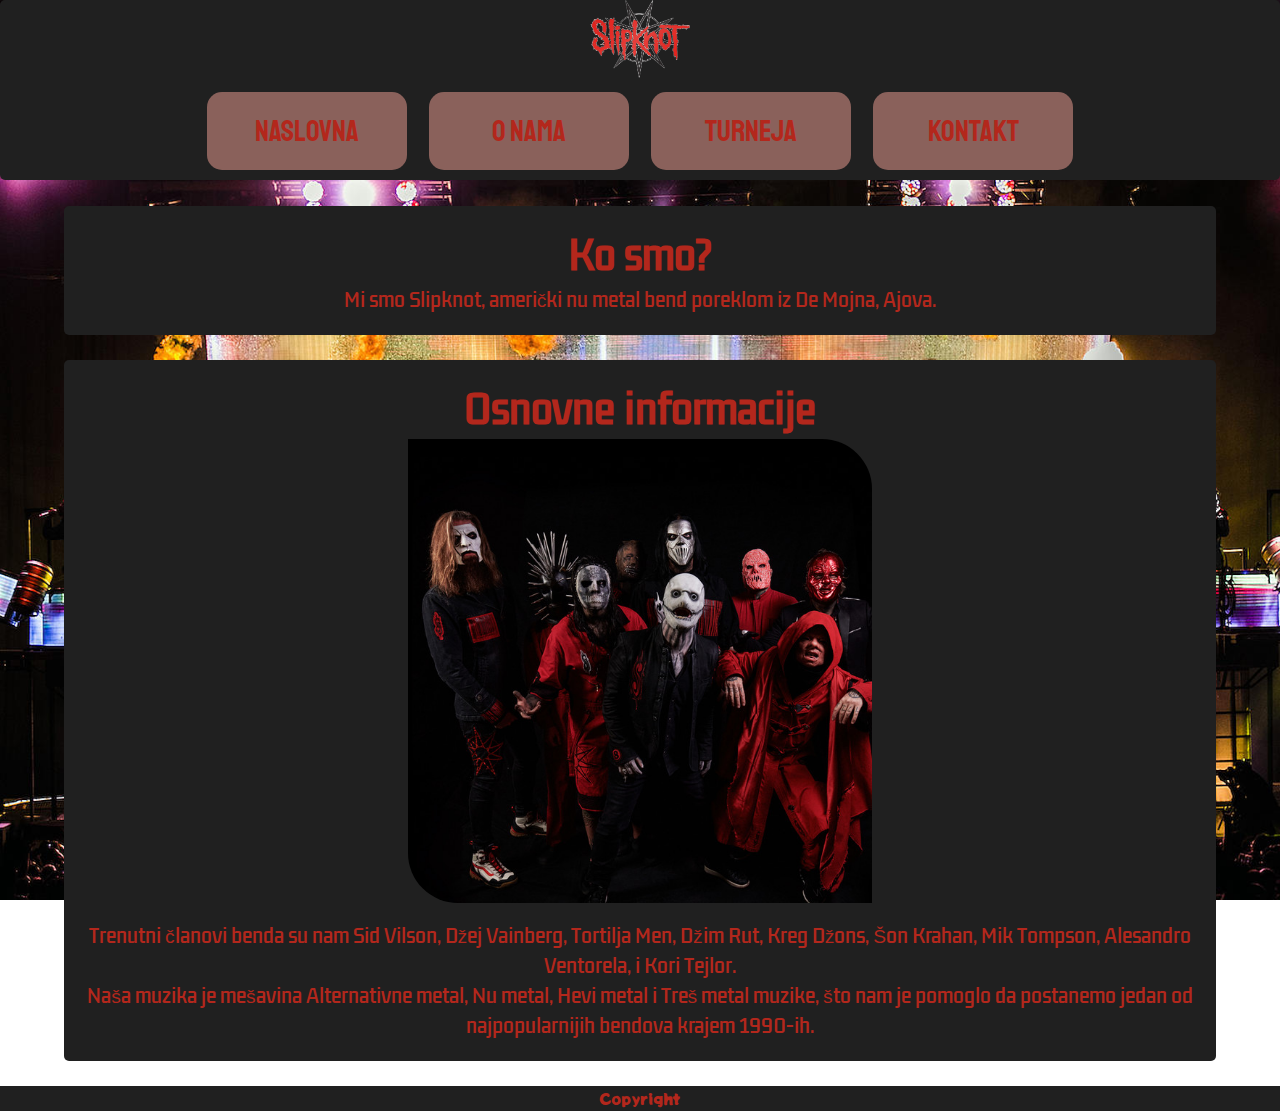
<file: index.html>
<!DOCTYPE html>
<html lang="en">
    <head>
        <meta charset="UTF-8">
        <meta http-equiv="X-UA-Compatible" content="IE=edge">
        <meta name="viewport" content="width=device-width, initial-scale=1.0">
        <title>Slipknot Info Stranica</title>
        <link rel="stylesheet" href="style.css">
        <link rel="preconnect" href="https://fonts.gstatic.com">
        <link href="https://fonts.googleapis.com/css2?family=Staatliches&display=swap" rel="stylesheet">
        <link rel="preconnect" href="https://fonts.gstatic.com">
        <link href="https://fonts.googleapis.com/css2?family=Kdam+Thmor+Pro&display=swap" rel="stylesheet">
        <link rel="preconnect" href="https://fonts.gstatic.com">
        <link href="https://fonts.googleapis.com/css2?family=Potta+One&display=swap" rel="stylesheet">
        <link rel="preconnect" href="https://fonts.gstatic.com">
        <link href="https://fonts.googleapis.com/css2?family=Shadows+Into+Light&display=swap" rel="stylesheet">
    </head>
    <body>
        <div class="header col-8 centar">
            <div><img src="slike/logo.png" alt="logo" class="col-2" height=""></div>
            <div>
                <ul>
                    <li><a href="index.html">Naslovna</a></li>
                    <li><a href="o_nama.html">O nama</a></li>
                    <li><a href="turneja.html">Turneja</a></li>
                    <li><a href="kontakt.html">Kontakt</a></li>
                </ul>
            </div>
        </div>
        <div class="col-4 oblak centar">
            <h1>Ko smo?</h1>
            
            <p>Mi smo Slipknot, američki nu metal bend poreklom iz De Mojna, Ajova. 
			</p>
        </div>
        <div class="col-4 oblak centar">
            <h1>Osnovne informacije</h1>
            <img src="slike/slipknot.jpg" alt="slipknot" class="col-5">
            <p>Trenutni članovi benda su nam Sid Vilson, Džej Vainberg, Tortilja Men, Džim Rut, Kreg Džons, Šon Krahan, Mik Tompson, Alesandro Ventorela, i Kori Tejlor.</p>
            <p>Naša muzika je mešavina Alternativne metal, Nu metal, Hevi metal i Treš metal muzike, što nam je pomoglo da postanemo jedan od najpopularnijih bendova krajem 1990-ih.</p>
            
        </div>
        <footer class="col-12">
            <p>Copyright</p>
        </footer>
    </body>
</html>
</file>
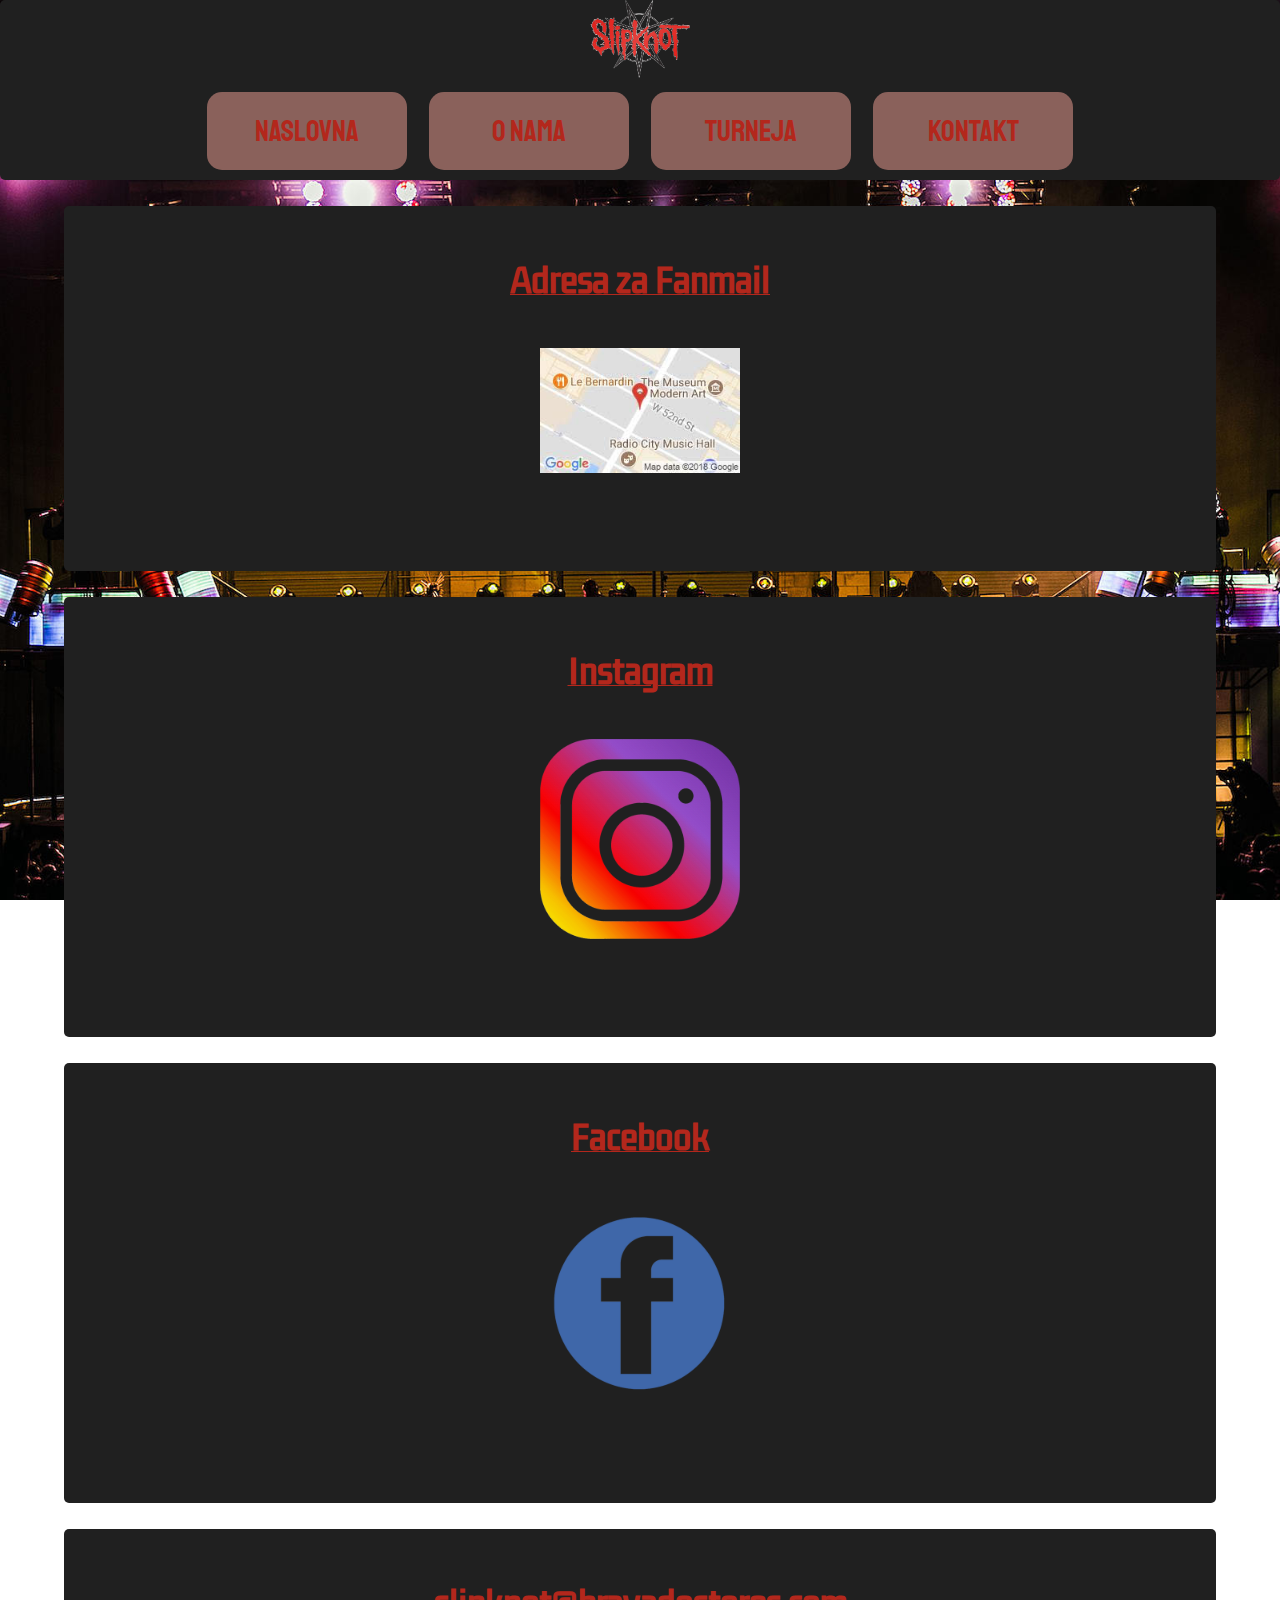
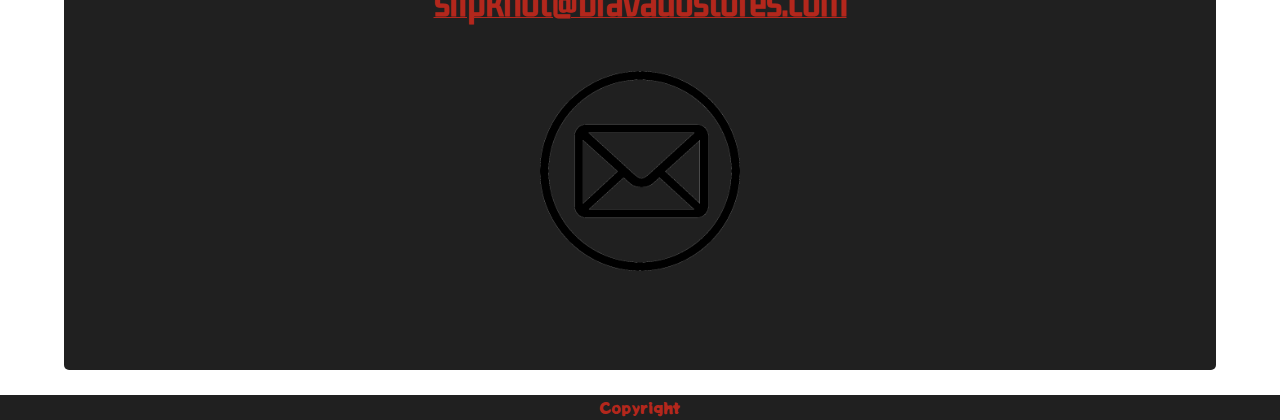
<file: kontakt.html>
<!DOCTYPE html>
<html lang="en">
    <head>
        <meta charset="UTF-8">
        <meta http-equiv="X-UA-Compatible" content="IE=edge">
        <meta name="viewport" content="width=device-width, initial-scale=1.0">
        <title>Slipknot Info Stranica</title>
        <link rel="stylesheet" href="style.css">
        <link rel="preconnect" href="https://fonts.gstatic.com">
        <link href="https://fonts.googleapis.com/css2?family=Staatliches&display=swap" rel="stylesheet">
        <link rel="preconnect" href="https://fonts.gstatic.com">
        <link href="https://fonts.googleapis.com/css2?family=Kdam+Thmor+Pro&display=swap" rel="stylesheet">
        <link rel="preconnect" href="https://fonts.gstatic.com">
        <link href="https://fonts.googleapis.com/css2?family=Potta+One&display=swap" rel="stylesheet">

    </head>
    <body>
        <div class="header col-8 centar">
            <div><img src="slike/logo.png" alt="logo" class="col-2"></div>
            <div>
                <ul>
                    <li><a href="index.html">Naslovna</a></li>
                    <li><a href="o_nama.html">O nama</a></li>
                    <li><a href="turneja.html">Turneja</a></li>
                    <li><a href="kontakt.html">Kontakt</a></li>
                </ul>
            </div>
        </div>

        <div class="col-8 kocka centar">
            
            <a href="http://www.fanmail.biz/map/1320.html" target="_blank">
			<p>Adresa za Fanmail</p>
			<img src="slike/adresa.jpg" alt="lokacija" class="col-5">
			</a>
                 
        </div>

        <div class="col-8 kocka centar">
            
            <a href="https://www.instagram.com/slipknot" target="_blank"><p>Instagram</p>
			<img src="slike/instagram.png" alt="instagram" class="col-5"></a>
        </div>

        <div class="col-8 kocka centar">
            
            <a href="https://www.facebook.com/slipknot" target="_blank"><p>Facebook</p>
			<img src="slike/facebook.png" alt="facebook" class="col-5"></a>
        </div>
        
        <div class="col-8 kocka centar">
            
            <p>slipknot@bravadostores.com</p>
			<img src="slike/email.png" alt="mail" class="col-5">
        </div>

        <footer class="col-12">
            <p>Copyright</p>
        </footer>
</html>
</file>
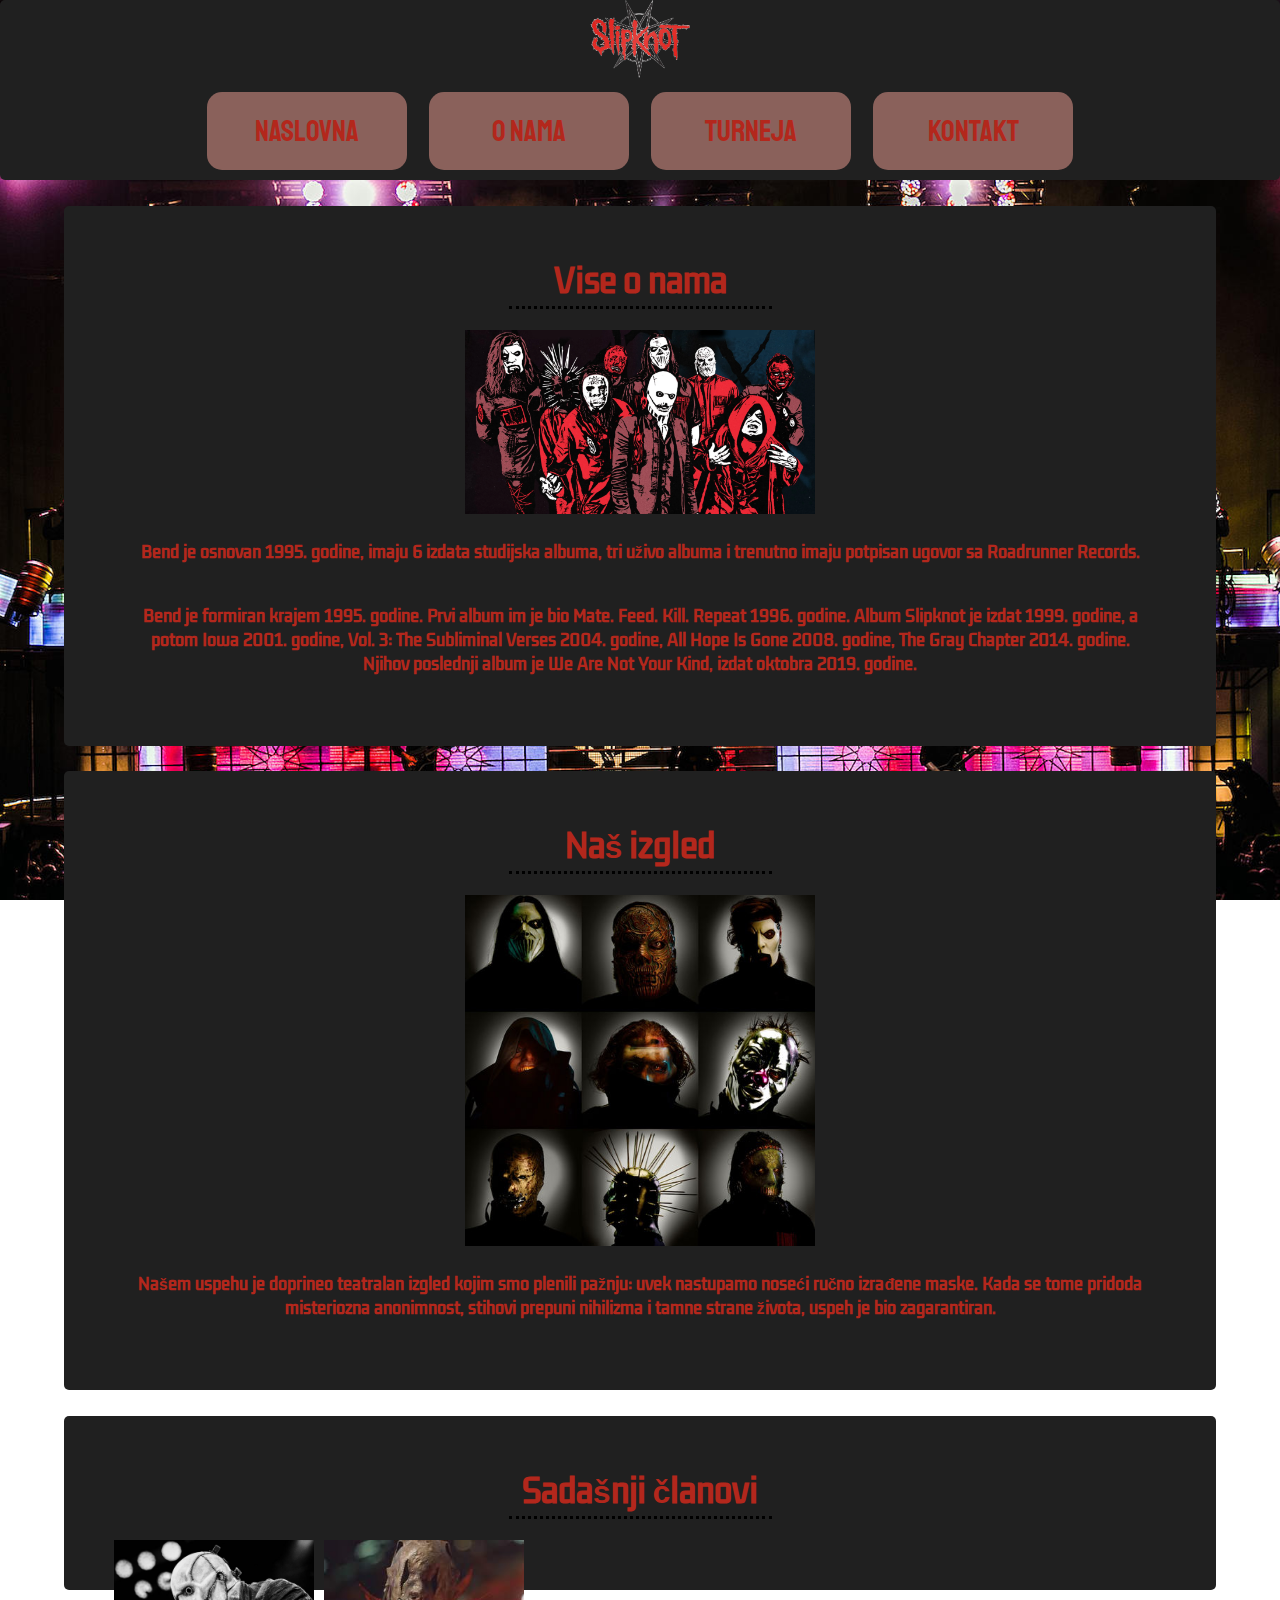
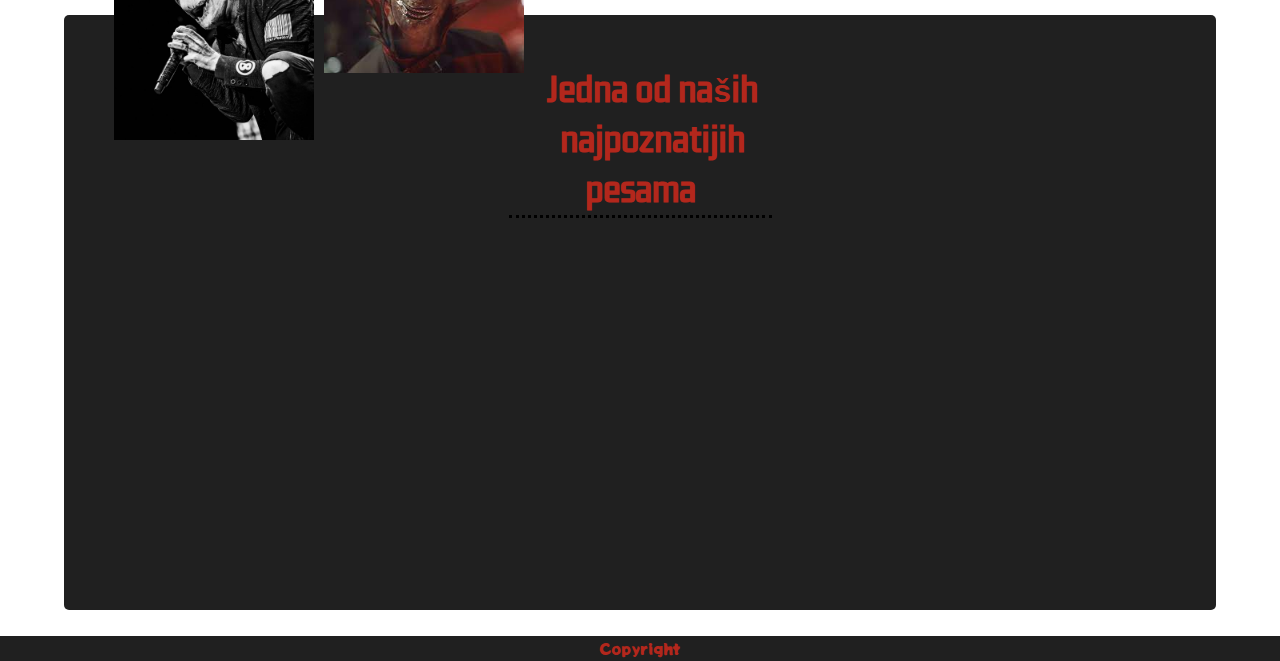
<file: o_nama.html>
<!DOCTYPE html>
<html lang="en">
    <head>
        <meta charset="UTF-8">
        <meta http-equiv="X-UA-Compatible" content="IE=edge">
        <meta name="viewport" content="width=device-width, initial-scale=1.0">
        <title>Slipknot Info Stranica</title>
        <link rel="stylesheet" href="style.css">
        <link rel="preconnect" href="https://fonts.gstatic.com">
        <link href="https://fonts.googleapis.com/css2?family=Staatliches&display=swap" rel="stylesheet">
        <link rel="preconnect" href="https://fonts.gstatic.com">
        <link href="https://fonts.googleapis.com/css2?family=Kdam+Thmor+Pro&display=swap" rel="stylesheet">
        <link rel="preconnect" href="https://fonts.gstatic.com">
        <link href="https://fonts.googleapis.com/css2?family=Potta+One&display=swap" rel="stylesheet">
        <link rel="preconnect" href="https://fonts.gstatic.com">
        <link href="https://fonts.googleapis.com/css2?family=Amatic+SC&display=swap" rel="stylesheet"></head>
    <body>
        <div class="header col-8 centar">
            <div><img src="slike/logo.png" alt="logo" class="col-2"></div>
            <div>
                <ul>
                    <li><a href="index.html">Naslovna</a></li>
                    <li><a href="o_nama.html">O nama</a></li>
                    <li><a href="turneja.html">Turneja</a></li>
                    <li><a href="kontakt.html">Kontakt</a></li>
                </ul>
            </div>
        </div>
        <div class="col-8 rectangle centar">
            <h1 class="col-3">Vise o nama</h1> 
            <div class="container">
                <img src="slike/slipknot2.jpg" alt="slika1" class="col-4">
                <p>Bend je osnovan 1995. godine, imaju 6 izdata studijska albuma, tri uživo albuma i trenutno imaju potpisan ugovor sa Roadrunner Records.</p>    
				<p>Bend je formiran krajem 1995. godine. Prvi album im je bio Mate. Feed. Kill. Repeat 1996. godine. Album Slipknot je izdat 1999. godine, a potom Iowa 2001. godine, Vol. 3: The Subliminal Verses 2004. godine, All Hope Is Gone 2008. godine, The Gray Chapter 2014. godine.
				Njihov poslednji album je We Are Not Your Kind, izdat oktobra 2019. godine.</p>
            </div>
        </div>
        <div class="col-8 rectangle centar">
            <h1 class="col-3">Naš izgled</h1> 
            <div class="container">
                <img src="slike/maske.jpg" alt="slika3" class="col-4">
                <p>Našem uspehu je doprineo teatralan izgled kojim smo plenili pažnju: uvek nastupamo noseći ručno izrađene maske. 
				Kada se tome pridoda misteriozna anonimnost, stihovi prepuni nihilizma i tamne strane života, uspeh je bio zagarantiran.</p>    
            </div>
        </div>
        <div class="col-4 rectangle centar">
            <h1 class="col-3">Sadašnji članovi</h1> 
            <div class="container">
                <div class="content_img">
                    <img src="slike/corey.jpg" alt="slika4" class="col-4">
                    <div>Corey Taylor</div>
                 </div>    
                <div class="content_img">
                    <img src="slike/tortilla.jfif" alt="slika5" class="col-4">
                    <div>Tortilla man</div>
                 </div> 
            </div>
        </div>
        <div class="col-8 rectangle centar">
            <h1 class="col-3">Jedna od naših najpoznatijih pesama</h1> 
            <div class="yt_vid centar">
               <iframe width="560" height="315" src="https://www.youtube.com/embed/FrAGxWiAvTo" title="YouTube video player" frameborder="0" allow="accelerometer; autoplay; clipboard-write; encrypted-media; gyroscope; picture-in-picture" allowfullscreen></iframe>
            </div>
        </div>
        <footer class="col-12">
            <p>Copyright</p>
        </footer>
   <!--<style>.footer,.generic-footer{margin-bottom:98px}@media (min-width:374px){.footer,.generic-footer{margin-bottom:78px}}@media (min-width:546px){.footer,.generic-footer{margin-bottom:56px}}@media (min-width:1055px){.footer,.generic-footer{margin-bottom:0}}.disclaimer{position:fixed;z-index:9999999;bottom:0;right:0;border-top:2px solid #ff5c62;text-align:center;font-size:14px;font-weight:400;background-color:#fff;padding:5px 10px 5px 10px}.disclaimer a:hover{text-decoration:underline}@media (min-width:1052px){.disclaimer{text-align:right;border-left:2px solid red;border-top-left-radius:10px}}@media (min-width:1920px){.disclaimer{width:60%}}</style><div class="disclaimer">We support Ukraine and condemn war. Push Russian government to act against war. Be brave, vocal and show your support to Ukraine. Follow the latest news <a title="https://www.bbc.com/news/live/world-europe-60517447" target="_blank" href="https://www.bbc.com/news/live/world-europe-60517447" style="color: black;"><b>HERE</b></a></div>--></body>
</html>
</file>
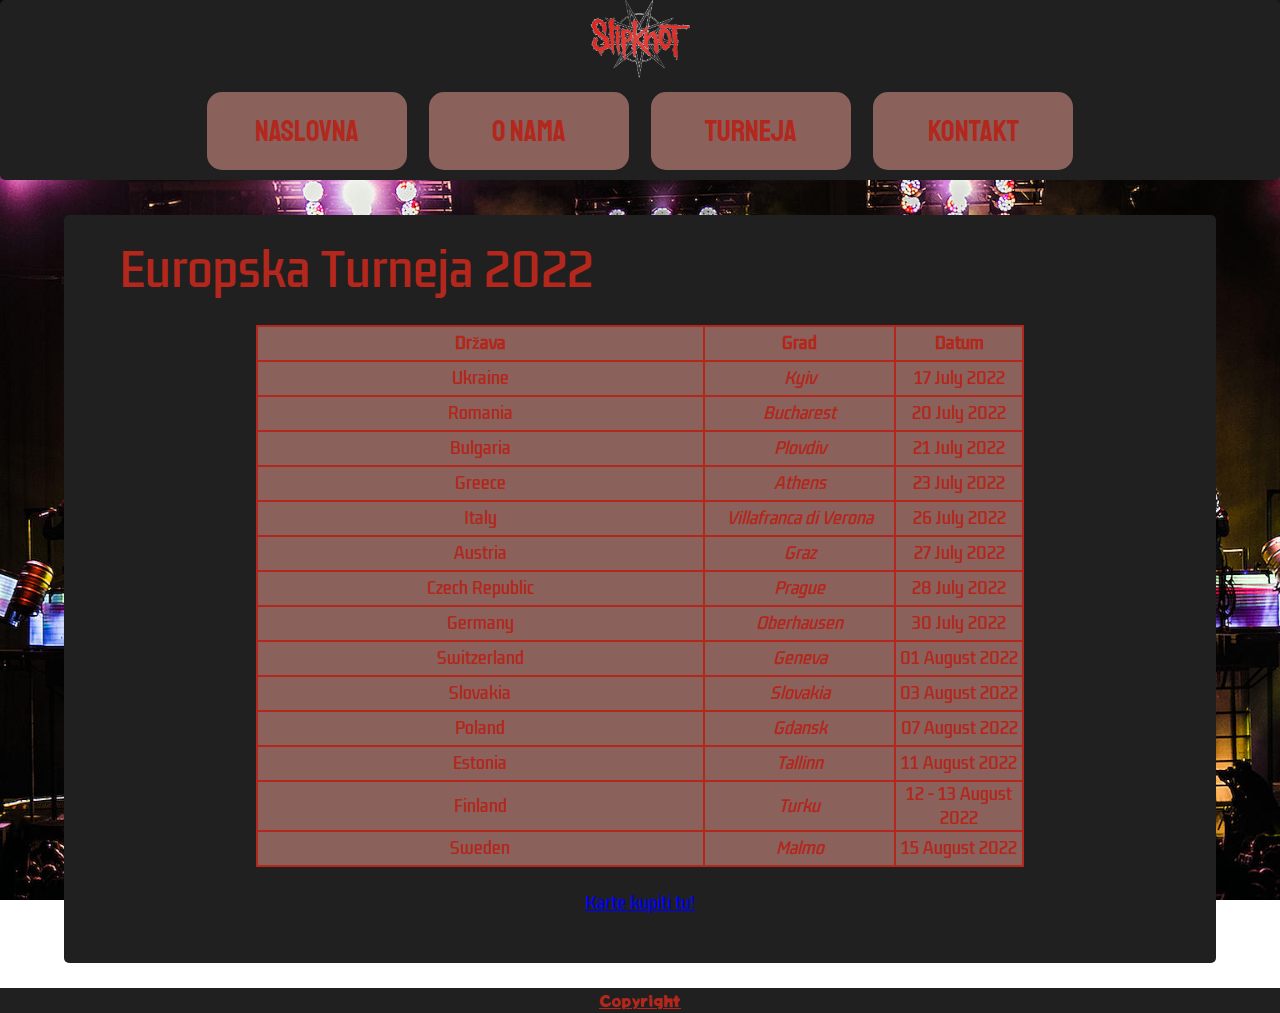
<file: turneja.html>
<!DOCTYPE html>
<html lang="en">
    <head>
        <meta charset="UTF-8">
        <meta http-equiv="X-UA-Compatible" content="IE=edge">
        <meta name="viewport" content="width=device-width, initial-scale=1.0">
        <title>Slipknot Info Stranica</title>
        <link rel="stylesheet" href="style.css">
        <link rel="preconnect" href="https://fonts.gstatic.com">
        <link href="https://fonts.googleapis.com/css2?family=Staatliches&display=swap" rel="stylesheet">
        <link rel="preconnect" href="https://fonts.gstatic.com">
        <link href="https://fonts.googleapis.com/css2?family=Kdam+Thmor+Pro&display=swap" rel="stylesheet">
        <link rel="preconnect" href="https://fonts.gstatic.com">
        <link href="https://fonts.googleapis.com/css2?family=Potta+One&display=swap" rel="stylesheet">
    </head>
    <body>
        <div class="header col-8 centar">
            <div><img src="slike/logo.png" alt="logo" class="col-2"></div>
            <div>
                <ul>
                    <li><a href="index.html">Naslovna</a></li>
                    <li><a href="o_nama.html">O nama</a></li>
                    <li><a href="turneja.html">Turneja</a></li>
                    <li><a href="kontakt.html">Kontakt</a></li>
                </ul>
            </div>
        </div>
        <div class="col-8 telo">
            <div class="naslov">
                <p>Europska Turneja 2022</p>
            </div>
            <table class="col-8">
                <tr>
                    <th class="col-7 bold">Država</th>
                    <th class="col-3 bold">Grad</th>
                    <th class=" bold">Datum</th>
                </tr>
                <tr>
                    <th>Ukraine</th>
                    <th class="italic">Kyiv</th>
                    <th>17 July 2022</th>
                </tr>
                <tr>
                    <th>Romania</th>
                    <th class="italic">Bucharest</th>
                    <th>20 July 2022</th>
                </tr>
                <tr>
                    <th>Bulgaria</th>
                    <th class="italic">Plovdiv</th>
                    <th>21 July 2022</th>
                </tr>
                <tr>
                    <th>Greece</th>
                    <th class="italic">Athens</th>
                    <th>23 July 2022</th>
                </tr>
                <tr>
                    <th>Italy</th>
                    <th class="italic">Villafranca di Verona</th>
                    <th>26 July 2022</th>
                </tr>
                <tr>
                    <th>Austria</th>
                    <th class="italic">Graz</th>
                    <th>27 July 2022</th>
                </tr>
                <tr>
                    <th>Czech Republic</th>
                    <th class="italic">Prague</th>
                    <th>28 July 2022</th>
                </tr>
                <tr>
                    <th>Germany</th>
                    <th class="italic">Oberhausen</th>
                    <th>30 July 2022</th>
                </tr>
                <tr>
                    <th>Switzerland</th>
                    <th class="italic">Geneva</th>
                    <th>01 August 2022</th>
                </tr>
                <tr>
                    <th>Slovakia</th>
                    <th class="italic">Slovakia</th>
                    <th>03 August 2022</th>
                </tr>
				<tr>
                    <th>Poland</th>
                    <th class="italic">Gdansk</th>
                    <th>07 August 2022</th>
                </tr>
				<tr>
                    <th>Estonia</th>
                    <th class="italic">Tallinn</th>
                    <th>11 August 2022</th>
                </tr>
				<tr>
                    <th>Finland</th>
                    <th class="italic">Turku</th>
                    <th>12 - 13 August 2022</th>
                </tr>
				<tr>
                    <th>Sweden</th>
                    <th class="italic">Malmo</th>
                    <th>15 August 2022</th>
                </tr>
            </table>
			<br>
            <center><u><a href="https://www.viagogo.com/ww/Concert-Tickets/Hard-Rock-Metal/Slipknot-Tickets?AffiliateID=49&adposition=&PCID=PSROWGOOCONSLIPK10CB1EC7D&AdID=604078905089&MetroRegionID=&psc=%2c&ps=%2c&ps_p=0&ps_c=1602011960&ps_ag=67742974244&ps_tg=kwd-549134628857&ps_ad=604078905089&ps_adp=%2c&ps_fi=%2c&ps_li=%2c&ps_lp=21213&ps_n=g&ps_d=c&gclid=CjwKCAjw-8qVBhANEiwAfjXLrkGaXioPrZfP7srKs2vkCkU6x9eE7_fTBy9u4u-8dUQ1naxZyobTmhoCyJ4QAvD_BwE">Karte kupiti tu!</a><u></u></center>
            
            <br><br>
        </div>
        <footer class="col-12">
            <p>Copyright</p>
        </footer>
    </body>
</html>
</file>
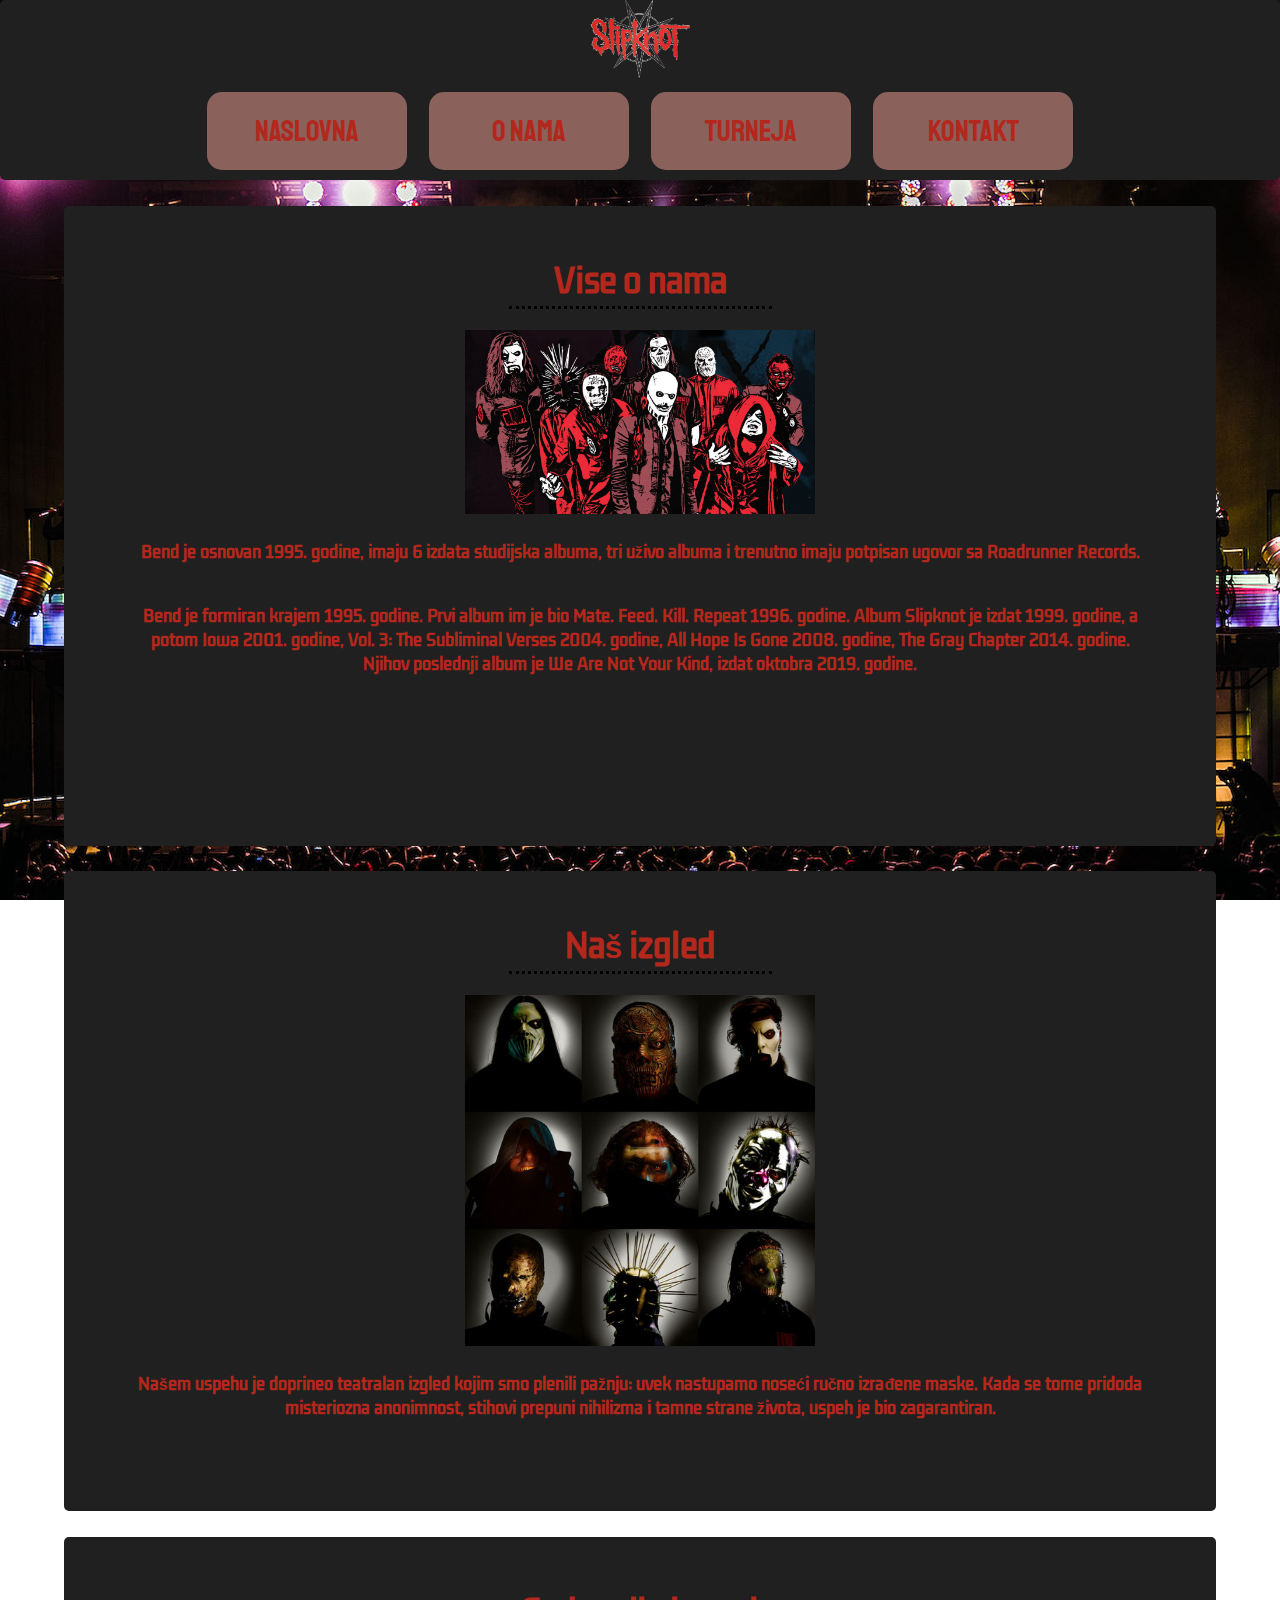
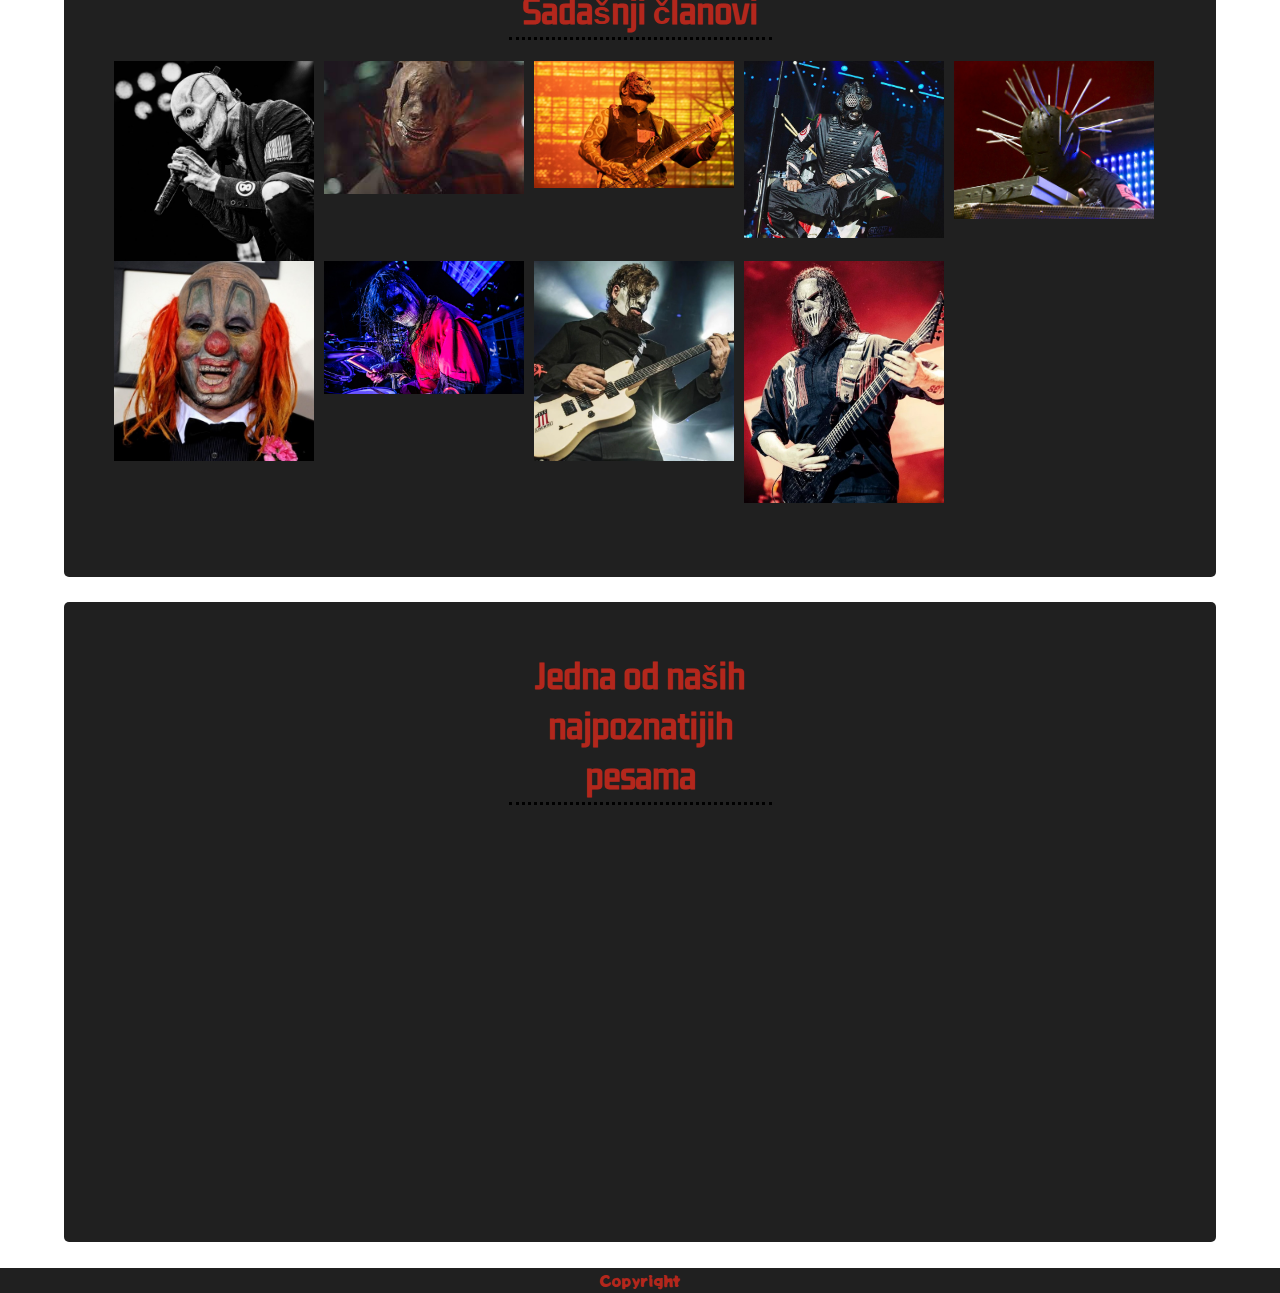
<file: sk-main/sk-main/o_nama.html>
<!DOCTYPE html>
<html lang="en">
    <head>
        <meta charset="UTF-8">
        <meta http-equiv="X-UA-Compatible" content="IE=edge">
        <meta name="viewport" content="width=device-width, initial-scale=1.0">
        <title>Slipknot Info Stranica</title>
        <link rel="stylesheet" href="style.css">
        <link rel="preconnect" href="https://fonts.gstatic.com">
        <link href="https://fonts.googleapis.com/css2?family=Staatliches&display=swap" rel="stylesheet">
        <link rel="preconnect" href="https://fonts.gstatic.com">
        <link href="https://fonts.googleapis.com/css2?family=Kdam+Thmor+Pro&display=swap" rel="stylesheet">
        <link rel="preconnect" href="https://fonts.gstatic.com">
        <link href="https://fonts.googleapis.com/css2?family=Potta+One&display=swap" rel="stylesheet">
        <link rel="preconnect" href="https://fonts.gstatic.com">
        <link href="https://fonts.googleapis.com/css2?family=Amatic+SC&display=swap" rel="stylesheet"></head>
    <body>
        <div class="header col-8 centar">
            <div><img src="slike/logo.png" alt="logo" class="col-2"></div>
            <div>
                <ul>
                    <li><a href="index.html">Naslovna</a></li>
                    <li><a href="o_nama.html">O nama</a></li>
                    <li><a href="turneja.html">Turneja</a></li>
                    <li><a href="kontakt.html">Kontakt</a></li>
                </ul>
            </div>
        </div>
        <div class="col-8 rectangle centar">
            <h1 class="col-3">Vise o nama</h1> 
            <div class="container">
                <img src="slike/slipknot2.jpg" alt="slika1" class="col-4">
                <p>Bend je osnovan 1995. godine, imaju 6 izdata studijska albuma, tri uživo albuma i trenutno imaju potpisan ugovor sa Roadrunner Records.</p>    
				<p>Bend je formiran krajem 1995. godine. Prvi album im je bio Mate. Feed. Kill. Repeat 1996. godine. Album Slipknot je izdat 1999. godine, a potom Iowa 2001. godine, Vol. 3: The Subliminal Verses 2004. godine, All Hope Is Gone 2008. godine, The Gray Chapter 2014. godine.
				Njihov poslednji album je We Are Not Your Kind, izdat oktobra 2019. godine.</p>
            </div>
        </div>
        <div class="col-8 rectangle centar">
            <h1 class="col-3">Naš izgled</h1> 
            <div class="container">
                <img src="slike/maske.jpg" alt="slika3" class="col-4">
                <p>Našem uspehu je doprineo teatralan izgled kojim smo plenili pažnju: uvek nastupamo noseći ručno izrađene maske. 
				Kada se tome pridoda misteriozna anonimnost, stihovi prepuni nihilizma i tamne strane života, uspeh je bio zagarantiran.</p>    
            </div>
        </div>
        <div class="col-4 rectangle centar">
            <h1 class="col-3">Sadašnji članovi</h1> 
            <div class="container">
                <div class="content_img">
                    <img src="slike/corey.jpg" alt="slika4" class="col-4">
                    <div>Corey Taylor</div>
                 </div>    
                <div class="content_img">
                    <img src="slike/tortilla.jfif" alt="slika5" class="col-4">
                    <div>Michael Pfaff aka. Tortilla man</div>
                 </div> 
                 <div class="content_img">
                    <img src="slike/bassist.jpg" alt="slika6" class="col-4">
                    <div>Alessandro Venturella</div>
                 </div> 
                 <div class="content_img">
                    <img src="slike/sid.jpg" alt="slika7" class="col-4">
                    <div>Sid Wilson</div>
                 </div>
                 <div class="content_img">
                    <img src="slike/craig.jpg" alt="slika8" class="col-4">
                    <div>Craig Jones aka. 133</div>
                 </div>
                 <div class="content_img">
                    <img src="slike/clown.jpg" alt="slika9" class="col-4">
                    <div>Shawn Crahan aka. Clown</div>
                 </div>
                 <div class="content_img">
                    <img src="slike/jay.png" alt="slika10" class="col-4">
                    <div>Jay Weinberg</div>
                 </div>
                 <div class="content_img">
                    <img src="slike/jim.jpg" alt="slika11" class="col-4">
                    <div>Jim Root</div>
                 </div>
                 <div class="content_img">
                    <img src="slike/mick.jpg" alt="slika12" class="col-4">
                    <div>Mick Thomson</div>
                 </div>
                </div>
        </div>
        <div class="col-8 rectangle centar">
            <h1 class="col-3">Jedna od naših najpoznatijih pesama</h1> 
            <div class="yt_vid centar">
               <iframe width="560" height="315" src="https://www.youtube.com/embed/FrAGxWiAvTo" title="YouTube video player" frameborder="0" allow="accelerometer; autoplay; clipboard-write; encrypted-media; gyroscope; picture-in-picture" allowfullscreen></iframe>
            </div>
        </div>
        <footer class="col-12">
            <p>Copyright</p>
        </footer>
   <!--<style>.footer,.generic-footer{margin-bottom:98px}@media (min-width:374px){.footer,.generic-footer{margin-bottom:78px}}@media (min-width:546px){.footer,.generic-footer{margin-bottom:56px}}@media (min-width:1055px){.footer,.generic-footer{margin-bottom:0}}.disclaimer{position:fixed;z-index:9999999;bottom:0;right:0;border-top:2px solid #ff5c62;text-align:center;font-size:14px;font-weight:400;background-color:#fff;padding:5px 10px 5px 10px}.disclaimer a:hover{text-decoration:underline}@media (min-width:1052px){.disclaimer{text-align:right;border-left:2px solid red;border-top-left-radius:10px}}@media (min-width:1920px){.disclaimer{width:60%}}</style><div class="disclaimer">We support Ukraine and condemn war. Push Russian government to act against war. Be brave, vocal and show your support to Ukraine. Follow the latest news <a title="https://www.bbc.com/news/live/world-europe-60517447" target="_blank" href="https://www.bbc.com/news/live/world-europe-60517447" style="color: black;"><b>HERE</b></a></div>--></body>
</html>
</file>
<file: style.css>
*{
    padding: 0;
    margin: 0;
    box-sizing: border-box;
}

/****----Sirine----****/

.col-1 {width: 8.33%;}
.col-2 {width: 16.66%;}
.col-3 {width: 25%;}
.col-4 {width: 33.33%;}
.col-5 {width: 41.66%;}
.col-6 {width: 50%;}
.col-7 {width: 58.33%;}
.col-8 {width: 66.66%;}
.col-9 {width: 75%;}
.col-10 {width: 83.33%;}
.col-11 {width: 91.66%;}
.col-12 {width: 100%;}

/****----Generalno----****/

.centar{
    text-align: center;
}

.bold{
    font-weight: bold;
}

.italic{
    font-style: italic;
}

/*-------Pozadina-------*/

body{
    background-image: url(slike/pozadina.jpg);
    background-size: cover;
    background-repeat: no-repeat;
    background-attachment: fixed;
    color: #B3271C;
}

/*-------Header-------*/

.header img{
    width: 100px;
}

.header{
    
    margin: 0 auto;
    margin-top: 0px;
    background-color: rgb(32, 32, 32);
    padding: 0;
    border: 0px solid #b3271c;
    border-radius: 5px;
    width: 100vw;
}

/*-----Linkovi------*/

ul{
    font-family: 'Staatliches', cursive;
}

ul li{
    display: inline-block;
    padding: 20px;
    border: 0px solid #911108;
    background-color: rgb(138, 97, 91);
    border-radius: 15px;
    width: 200px;
    margin: 10px;
}

ul li a{
    text-decoration: none;
    color: #B3271C;
    font-size: 30px;
}

ul li:hover{
    background-color: #852424;
}

/*-----Footer (copyright)-----*/

footer {
    background-color: rgb(32, 32, 32);
    height: 25px;
    text-align: center;
    font-family: 'Potta One', cursive;
 }

/*******----NASLOVNA------********/

.oblak{
    border-radius: 5px;
    font-family: 'Kdam Thmor Pro', sans-serif;
    font-size: 1.2rem;
    background-color: rgb(32, 32, 32);
    margin: 0 auto;
    margin-top: 2%;
    margin-bottom: 2%;
    border: 0px solid #b3271c;
    padding: 20px;
    width: 90vw;
}

.oblak img{
    border: 0px solid black;
    border-radius: 0px 50px 0px 50px;
    margin-bottom: 10px;
}

.akcija{
    margin-top: 5%;
    margin-left: 5%;
    
}

.radnovreme{
    margin-right: 5%;
    margin-left: 50%;
    margin-bottom: 2%;
}


#plus{
    font-size: 40px;
}

/*****-----Turneja-----******/
.telo{
    background-color: rgb(32, 32, 32);
    margin-top: 2%;
    margin-bottom: 2%;
    margin-left: auto;
    margin-right: auto;
    border: 0px solid #b3271c;
    border-radius: 5px;
    font-family: 'Kdam Thmor Pro', sans-serif;
    width: 90vw;
}

.naslov{
    font-size: 45px;
    margin-left: 3%;
    margin-top: 3%;
    padding: 20px;
    
}

/*------Tabele-----*/

 table,th{
     border: 2px solid #b3271c;
     border-collapse: collapse;
	 background-color: rgb(138, 97, 91);
 }

 table{
     margin: 0 auto;
 }

 th{
    font-weight: lighter;
    height: 35px;
 }

 /*******----O NAMA-----*******/

 .rectangle{
    background-color: rgb(32, 32, 32);
    margin: 0 auto;
    margin-top: 2%;
    margin-bottom: 2%;
    border: 0px solid #b3271c;
    border-radius: 5px;
    padding: 50px;
    font-size: 1rem;
    font-family: 'Kdam Thmor Pro', sans-serif;
    width: 90vw;
 }

 .rectangle h1{
    margin: 0 auto;
    border-bottom: 3px dotted black;
}

 .container {
    margin-top: 2%;
    text-align: center;
  }

.container p{
    padding: 20px;
    font-weight: 600;
}

/* Parent Container */
.content_img{
    width: 200px;
    height: 200px;
    float: left;
    margin-right: 10px;
}

/* Child Text Container */
.content_img div{
    bottom: 0;
    right: 0;
    background: black;
    color: white;
    margin-bottom: 5px;
    font-family: sans-serif;
    opacity: 0;
    visibility: hidden;
    -webkit-transition: visibility 0s, opacity 0.5s linear; 
    transition: visibility 0s, opacity 0.5s linear;
}

.content_img img{
    width: 200px;
    height: auto;
}

/* Hover on Parent Container */
.content_img:hover{
    cursor: pointer;
}

.content_img:hover div{
    width: 150px;
    padding: 8px 15px;
    visibility: visible;
    opacity: 0.7; 
}

.yt_vid{
    margin-top: 2%;
}

 /*******---KONTAKT----******/

 .kocka{
    background-color: rgb(32, 32, 32);
    margin: 0 auto;
    margin-top: 2%;
    margin-bottom: 2%;
    border: 0px solid #b3271c;
    border-radius: 5px;
    padding: 50px;
    word-wrap: break-word;
	font-family: 'Kdam Thmor Pro', sans-serif;
    width: 90vw;
}

.kocka img{
    margin-bottom: 4%;
    width: 200px;
    margin-top: 4%;
}

.kocka p{
    font-size: 2rem;
    text-decoration: underline  1px;
    font-family: 'Kdam Thmor Pro', sans-serif;
    font-weight: 700;
}

.kocka a{
    color: #B3271C;
    text-decoration: none;
}

/******-----RESPONSIVE----******/

@media (max-width: 1000px){
    /*---O NAMA---*/
    iframe{
        width: 250px;
        height: 100px;
    }
}

@media (max-width:600px){

    .header{
        width: 100vw !important;
    }
    ul li{
        width: 100px;
    }
    ul li a{
        font-size: 12px !important;
    }

    /*---- NASLOVNA + O NAMA-----*/

    h1{
        font-size: 15px;
    }

    /*---O NAMA----*/

    .container{
        font-size: 12px !important;
    }

    p{
        font-size: 12px !important;
    }

    iframe{
            width: 112px  !important;
            height: 36px  !important;
    }

    /*---MENI---*/

    th{
        font-size: 10px;
    }
    
}

@media (max-width: 250px){

    /*---O NAMA----*/

    iframe{
        width: 66px  !important;
        height: 18px  !important;
    }

    .rectangle p{
        font-size: 6px !important;
    }

    /*---KONTAKT---*/
    
    .telo{
        width: 150px;
    }
}
</file>
<file: sk-main/sk-main/style.css>
*{
    padding: 0;
    margin: 0;
    box-sizing: border-box;
}

/****----Sirine----****/

.col-1 {width: 8.33%;}
.col-2 {width: 16.66%;}
.col-3 {width: 25%;}
.col-4 {width: 33.33%;}
.col-5 {width: 41.66%;}
.col-6 {width: 50%;}
.col-7 {width: 58.33%;}
.col-8 {width: 66.66%;}
.col-9 {width: 75%;}
.col-10 {width: 83.33%;}
.col-11 {width: 91.66%;}
.col-12 {width: 100%;}

/****----Generalno----****/

.centar{
    text-align: center;
}

.bold{
    font-weight: bold;
}

.italic{
    font-style: italic;
}

/*-------Pozadina-------*/

body{
    background-image: url(slike/pozadina.jpg);
    background-size: cover;
    background-repeat: no-repeat;
    background-attachment: fixed;
    color: #B3271C;
}

/*-------Header-------*/

.header img{
    width: 100px;
}

.header{
    
    margin: 0 auto;
    margin-top: 0px;
    background-color: rgb(32, 32, 32);
    padding: 0;
    border: 0px solid #b3271c;
    border-radius: 5px;
    width: 100vw;
}

/*-----Linkovi------*/

ul{
    font-family: 'Staatliches', cursive;
}

ul li{
    display: inline-block;
    padding: 20px;
    border: 0px solid #911108;
    background-color: rgb(138, 97, 91);
    border-radius: 15px;
    width: 200px;
    margin: 10px;
}

ul li a{
    text-decoration: none;
    color: #B3271C;
    font-size: 30px;
}

ul li:hover{
    background-color: #852424;
}

/*-----Footer (copyright)-----*/

footer {
    background-color: rgb(32, 32, 32);
    height: 25px;
    text-align: center;
    font-family: 'Potta One', cursive;
 }

/*******----NASLOVNA------********/

.oblak{
    border-radius: 5px;
    font-family: 'Kdam Thmor Pro', sans-serif;
    font-size: 1.2rem;
    background-color: rgb(32, 32, 32);
    margin: 0 auto;
    margin-top: 2%;
    margin-bottom: 2%;
    border: 0px solid #b3271c;
    padding: 20px;
    width: 90vw;
}

.oblak img{
    border: 0px solid black;
    border-radius: 0px 50px 0px 50px;
    margin-bottom: 10px;
}

.akcija{
    margin-top: 5%;
    margin-left: 5%;
    
}

.radnovreme{
    margin-right: 5%;
    margin-left: 50%;
    margin-bottom: 2%;
}


#plus{
    font-size: 40px;
}

/*****-----Turneja-----******/
.telo{
    background-color: rgb(32, 32, 32);
    margin-top: 2%;
    margin-bottom: 2%;
    margin-left: auto;
    margin-right: auto;
    border: 0px solid #b3271c;
    border-radius: 5px;
    font-family: 'Kdam Thmor Pro', sans-serif;
    width: 90vw;
}

.naslov{
    font-size: 45px;
    margin-left: 3%;
    margin-top: 3%;
    padding: 20px;
    
}

/*------Tabele-----*/

 table,th{
     border: 2px solid #b3271c;
     border-collapse: collapse;
	 background-color: rgb(138, 97, 91);
 }

 table{
     margin: 0 auto;
 }

 th{
    font-weight: lighter;
    height: 35px;
 }

 /*******----O NAMA-----*******/

 .rectangle{
    background-color: rgb(32, 32, 32);
    margin: 0 auto;
    margin-top: 2%;
    margin-bottom: 2%;
    border: 0px solid #b3271c;
    border-radius: 5px;
    padding: 50px;
    font-size: 1rem;
    font-family: 'Kdam Thmor Pro', sans-serif;
    width: 90vw;
    height: 50vw;
 }

 .rectangle h1{
    margin: 0 auto;
    border-bottom: 3px dotted black;
}

 .container {
    margin-top: 2%;
    text-align: center;
  }

.container p{
    padding: 20px;
    font-weight: 600;
}

/* Parent Container */
.content_img{
    width: 200px;
    height: 200px;
    float: left;
    margin-right: 10px;
}

/* Child Text Container */
.content_img div{
    bottom: 0;
    right: 0;
    background: black;
    color: white;
    margin-bottom: 5px;
    font-family: sans-serif;
    opacity: 0;
    visibility: hidden;
    -webkit-transition: visibility 0s, opacity 0.5s linear; 
    transition: visibility 0s, opacity 0.5s linear;
}

.content_img img{
    width: 200px;
    height: auto;
}

/* Hover on Parent Container */
.content_img:hover{
    cursor: pointer;
}

.content_img:hover div{
    width: 150px;
    padding: 8px 15px;
    visibility: visible;
    opacity: 0.7; 
}

.yt_vid{
    margin-top: 2%;
}

 /*******---KONTAKT----******/

 .kocka{
    background-color: rgb(32, 32, 32);
    margin: 0 auto;
    margin-top: 2%;
    margin-bottom: 2%;
    border: 0px solid #b3271c;
    border-radius: 5px;
    padding: 50px;
    word-wrap: break-word;
	font-family: 'Kdam Thmor Pro', sans-serif;
    width: 90vw;
}

.kocka img{
    margin-bottom: 4%;
    width: 200px;
    margin-top: 4%;
}

.kocka p{
    font-size: 2rem;
    text-decoration: underline  1px;
    font-family: 'Kdam Thmor Pro', sans-serif;
    font-weight: 700;
}

.kocka a{
    color: #B3271C;
    text-decoration: none;
}

/******-----RESPONSIVE----******/

@media (max-width: 1000px){
    /*---O NAMA---*/
    iframe{
        width: 250px;
        height: 100px;
    }
}

@media (max-width:600px){

    .header{
        width: 100vw !important;
    }
    ul li{
        width: 100px;
    }
    ul li a{
        font-size: 12px !important;
    }

    /*---- NASLOVNA + O NAMA-----*/

    h1{
        font-size: 15px;
    }

    /*---O NAMA----*/

    .container{
        font-size: 12px !important;
    }

    p{
        font-size: 12px !important;
    }

    iframe{
            width: 112px  !important;
            height: 36px  !important;
    }

    /*---MENI---*/

    th{
        font-size: 10px;
    }
    
}

@media (max-width: 250px){

    /*---O NAMA----*/

    iframe{
        width: 66px  !important;
        height: 18px  !important;
    }

    .rectangle p{
        font-size: 6px !important;
    }

    /*---KONTAKT---*/
    
    .telo{
        width: 150px;
    }
}
</file>
